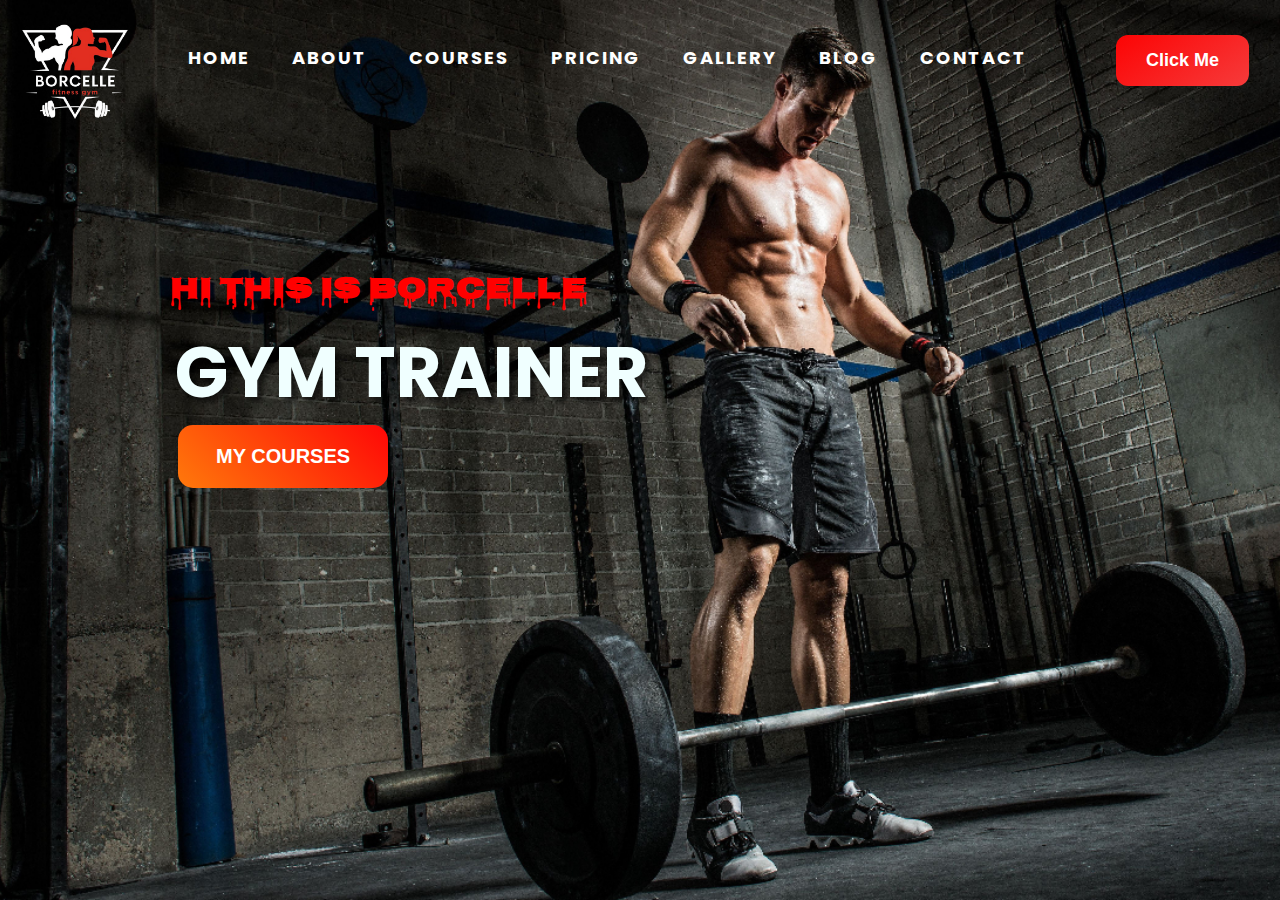
<file: index.html>
<!DOCTYPE html>
<html lang="en">

<head>
    <meta charset="UTF-8">
    <meta name="viewport" content="width=device-width, initial-scale=1.0">
    <title>Document</title>
    <link rel="stylesheet" href="style.css">
    <link rel="stylesheet" href="https://cdnjs.cloudflare.com/ajax/libs/font-awesome/6.7.2/css/all.min.css">
</head>

<body>
    <div id="header">
        <div id="image">
            <div id="logo">
                <img src="./canva-white-red-simple-flat-fitness-gym-logo-Fm7VAyJzv0o-removebg-preview.png" alt=""
                    srcset="" id="king" height="145px" width="170px">
            </div>
            <div id="toggleButton"><img src="./menu (2).png" alt="" id="ico"></i></div>

            <nav id="list">
                
                <ul>
                    <li><a href="" class="home-link">HOME</a></li>
                    <li><a href="./ddd/index.html">ABOUT</a></li>
                    <li><a href="">COURSES</a></li>
                    <li><a href="">PRICING</a></li>
                    <li><a href="">GALLERY</a></li>
                    <li class="nav"><a href="">BLOG</a></li>
                    <li><a href="">CONTACT</a></li>
                    <li><div id="closeButton"><i class="fa-solid fa-xmark fa-2xl" style="color: #ff0000;"></i></div></li>
                </ul>

                </button>
                <div class="jk">
                    <button class="glow-button">Click Me</button>
                </div>
            </div>
        </nav>
<div class="meent"></div>
        <div class="main">
            <h1 class="heading">HI THIS IS BORCELLE</h1>
            <h2 class="head">GYM TRAINER</h2>
            <button class="premium-btn">
                MY COURSES
                <div class="glow-effect"></div>
        </div>

       

    </div>
    <script>
        document.getElementById('toggleButton').addEventListener('click', function() {
            var ul = document.querySelector('nav ul');
            ul.classList.toggle('active');
        });

        document.getElementById('closeButton').addEventListener('click', function() {
            var ul = document.querySelector('nav ul');
            ul.classList.remove('active');
        });
    </script>
</body>

</html>
</file>
<file: style.css>
@import url('https://fonts.googleapis.com/css2?family=Poppins:ital,wght@0,100;0,200;0,300;0,400;0,500;0,600;0,700;0,800;0,900;1,100;1,200;1,300;1,400;1,500;1,600;1,700;1,800;1,900&display=swap');

@import url('https://fonts.googleapis.com/css2?family=Nosifer&family=Poppins:ital,wght@0,100;0,200;0,300;0,400;0,500;0,600;0,700;0,800;0,900;1,100;1,200;1,300;1,400;1,500;1,600;1,700;1,800;1,900&display=swap');

* {
  box-sizing: border-box;
  margin: 0;
  padding: 0;
  font-family: "poppins" sans-serif;
}

body {
  background-image: url(./wallpaperflare.com_wallpaper.jpg);
  background-size: cover;
  background-position: center;
  background-repeat: no-repeat;
  height: 100vh;
  font-family: "poppins" Arial, Helvetica, sans-serif;
}


#list ul {
  display: flex;
  position: relative;
  top: -100px;
  left: -17px;
  list-style: none;
  display: flex;
  justify-content: center;
  gap: 32px;
  margin: 0;
  padding: 0;
  font-family: "Poppins", serif;
  font-weight: bolder;
  font-size: 17px;
  letter-spacing: 2px;
  word-spacing: 5px;
}

#list ul li {
  display: inline-block;
  font-size: 16px;
}

#list ul li a {
  text-decoration: none;
  padding: 10px;
  color: white;
}

#list ul li a {
  position: relative;
  text-decoration: none;
  color: white;
  padding: 5px;
  transition: color 0.3s ease;
}

#list ul li a::after {
  content: "";
  position: absolute;
  left: 0;
  bottom: -5px;
  width: 0%;
  height: 2px;
  background-color: rgb(241, 42, 42);
  transition: width 0.3s ease-in-out;
}

#list ul li a:hover {
  color: rgba(255, 255, 255, 0.932);
  transform: scale(1.05);
  box-shadow: 0 8px 20px rgba(0, 0, 0, 0.3);
  border: 1px solid red;
  background-color: red;
  border-radius: 5px;
  color: white;

}

#list ul li a:hover::after {
  width: 100%;
}

#list ul li a.home-link {

  color: rgb(255, 255, 255);
}

.meent {
  text-align: center;
  position: relative;
}

.heading {
  font-size: 4rem;
  margin: 0;
  animation: fadeIn 2s ease-in-out, float 3s ease-in-out infinite;
}


.head {
  font-size: 2rem;
  margin: 10px 0;
  animation: slideIn 1.5s ease-in-out;
}


.premium-btn {
  padding: 15px 30px;
  font-size: 1.2rem;

  background-color: #ff4757;
  border: none;
  border-radius: 50px;
  cursor: pointer;
  position: relative;
  overflow: hidden;
  transition: background-color 0.3s ease;
  animation: pulse 2s infinite;
}

.premium-btn:hover {
  background-color: #ff6b81;
}


.glow-effect {
  position: absolute;
  top: 0;
  left: 0;
  width: 100%;
  height: 100%;
  /* background: radial-gradient(circle, rgba(255, 255, 255, 0.4) 10%, transparent 10.01%); */
  animation: glow 2s infinite;
}

#king {
  width: 140px;
  height: auto;
  margin-left: 5px;
}


@keyframes fadeIn {
  from {
    opacity: 0;
  }

  to {
    opacity: 1;
  }
}

@keyframes float {

  0%,
  100% {
    transform: translateY(0);
  }

  50% {
    transform: translateY(-20px);
  }
}

@keyframes slideIn {
  from {
    transform: translateX(-100%);
    opacity: 0;
  }

  to {
    transform: translateX(0);
    opacity: 1;
  }
}

@keyframes pulse {

  0%,
  100% {
    transform: scale(1);
  }

  50% {
    transform: scale(1.05);
  }
}

@keyframes glow {
  0% {
    transform: scale(0.8);
    opacity: 0.5;
  }

  50% {
    transform: scale(1.2);
    opacity: 1;
  }
  

  100% {
    transform: scale(0.8);
    opacity: 0.5;
  }
}

.heading {
  color: red;
  font-family: "Nosifer", serif;
  font-style: normal;
  position: absolute;
  top: 265px;
  left: 170px;
  font-size: 30px;
  font-weight: bolder;

}


.head {
  color: azure;
  font-family: "poppins", serif;
  font-style: normal;
  position: absolute;
  top: 310px;
  left: 175px;
  font-size: 70px;
  font-weight: bolder;
  text-shadow: 5px 5px 5px rgba(1, 0, 1, 0.5);
  background-color: transparent;
}

.premium-btn {
  position: relative;
  padding: 20px 38px;
  font-size: 20px;
  font-weight: bold;
  text-transform: uppercase;
  color: #fff;
  background: linear-gradient(45deg, #ff790b, #ff0707);
  border: none;
  border-radius: 15px;
  cursor: pointer;
  overflow: hidden;
  transition: all 0.4s ease;
  top: 417px;
  left: 178px;
}

.premium-btn::before {
  content: '';
  position: absolute;
  top: 0;
  left: -100%;
  width: 100%;
  height: 100%;
  background: linear-gradient(120deg,
      transparent,
      rgba(255, 255, 255, 0.3),
      transparent);
  animation: shine 3s infinite;
}

@keyframes shine {
  0% {
    left: -100%;
  }

  20% {
    left: 100%;
  }

  100% {
    left: 100%;
  }
}

.premium-btn::after {
  content: '';
  position: absolute;
  inset: -3px;
  background: linear-gradient(45deg,
      #a00a23,
      #ff2929,
      #ad2436,
      #fd3030);
  filter: blur(15px);
  transition: all 0.4s ease;
  opacity: 0;
  z-index: -1;
}

.premium-btn:hover {
  transform: scale(1.05) translateY(-3px);
  box-shadow:
    0 0 20px rgba(255, 2, 2, 0.5),
    0 0 40px rgba(180, 10, 10, 0.3);
  letter-spacing: 2px;
}

.premium-btn:hover::after {
  opacity: 1;
}

.premium-btn:active {
  transform: scale(0.95);
}

.glow-effect {
  position: absolute;
  width: 100%;
  height: 100%;
  top: 0;
  left: 0;
  border-radius: 15px;
  animation: glow 2s infinite;
}

@keyframes glow {
  0% {
    box-shadow: 0 0 10px rgba(255, 102, 0, 0.5);
  }

  50% {
    box-shadow: 0 0 20px rgba(255, 0, 0, 0.7),
      0 0 30px rgba(255, 30, 0, 0.5);
  }

  100% {
    box-shadow: 0 0 10px rgba(252, 42, 42, 0.5);
  }
}

.jk {
  text-align: end;
  margin: -136px 31px;
}


.glow-button {
  position: relative;
  padding: 15px 30px;
  border: none;
  border-radius: 12px;
  background: linear-gradient(145deg, #fc0404, #f63b3b);
  color: white;
  font-size: 18px;
  font-weight: bold;
  cursor: pointer;
  transition: all 0.3s ease;
  overflow: hidden;
}

.glow-button::before {
  content: '';
  position: absolute;
  top: -2px;
  left: -2px;
  right: -2px;
  bottom: -2px;
  background: linear-gradient(145deg, #c53030, #f63b3b);
  z-index: -1;
  border-radius: 14px;
  filter: blur(15px);
  opacity: 0;
  transition: opacity 0.3s ease;
}

.meent {
  display: flex;
  align-items: center;
  justify-content: center;
  /* height: 100vh;   */
}

.glow-button:hover {
  transform: translateY(-3px) scale(1.05);
  box-shadow: 0 10px 20px rgba(230, 31, 31, 0.4);
}

.glow-button:hover::before {
  opacity: 0.7;
}

.glow-button:active {
  transform: translateY(0) scale(0.95);
}

#list ul.active {
  top: 0;
}


#toggleButton,
#closeButton {
  display: none;
}

#list ul li a {
  color: white;
  text-decoration: none;
  font-size: 18px;
}

@media (max-width: 1024px) {
  #list ul li a {
    font-size: 14px;
    position: relative;
    top: 10px;
    word-spacing: 0px;
    margin: 0px;
  }

  .jk {
    text-align: end;
    margin: -129px 31px;
  }

  .heading {
    margin-top: -70px;
    margin-left: -60px;
    font-size: 20px;
  }

  .head {
    margin-top: -80px;
    margin-left: -58px;
    font-size: 35px;
  }

  .premium-btn {
    padding: 20px 30px;
    font-size: 14px;
    position: absolute;
    top: 289px;
    left: 123px;
  }

  #king {
    width: 120px;
    height: 120px;
  }
}

@media (max-width: 768px) {
  #list ul {
    border-radius: 5px;
    line-height: 3;
    display: block;
    text-align: center;
    width: 100%;
    height: auto;
    background-color: #333333a4;
    position: fixed;
    z-index: 1000;
    top: -100%;
    left: 0;
    right: 0;
    transition: top 0.5s;
    padding: 10px 0;
  }

  .meent {
    position: relative;
    top: -150px;
  }

  .heading {
    margin-top: -70px;
    margin-left: -60px;
    font-size: 20px;
  }

  .head {
    margin-top: -80px;
    margin-left: -58px;
    font-size: 35px;
  }

  .premium-btn {
    padding: 20px 30px;
    font-size: 14px;
    position: relative;
    top: 410x;
    margin-top: 22px;
  }

  #king {
    width: 120px;
    height: 120px;
  }

  #toggleButton,
  #closeButton {
    display: block;
  }

  .dropdown {
    display: none;
  }

  /* .img {
    width: 50px;
    height: 50px;
  } */



  #list ul {
    border-radius: 5px;
    line-height: 3;
    display: block;
    text-align: center;
    width: 100%;
    height: auto;
    background-color: #333333a4;
    position: fixed;
    z-index: 1000;
    top: -100%;
    left: 0;
    right: 0;
    transition: top 0.5s;
    padding: 10px 0;
  }

  .premium-btn {
    padding: 15px 20px;
    font-size: 20px;
    position: relative;
    top: 150px;
    left: 123px;
  }

  .jk {
    display: none;
  }

  #ico {
    float: right;
    width: 37px;
    height: 37px;
    position: relative;
    top: -96px;
    left: -9px;
    align-items: center;
    justify-items: center;


  }

  #list ul.active {
    top: 0;
  }

  #list ul li {
    display: block;
    margin: 0 15px;
  }

  #list ul li a {
    color: white;
    text-decoration: none;
    font-size: 18px;
  }
}

@media (max-width: 425px) {
  #list ul {
    border-radius: 5px;
    line-height: 3;
    display: block;
    text-align: center;
    width: 100%;
    height: auto;
    background-color: #333333a4;
    position: fixed;
    z-index: 1000;
    top: -100%;
    left: 0;
    right: 0;
    transition: top 0.5s;
    padding: 10px 0;
  }

  .meent {
    position: relative;
    top: -150px;
  }

  .heading {
    margin-top: -77px;
    margin-left: -90px;
    font-size: 20px;
  }

  .head {
    margin-top: -87px;
    margin-left: -80px;
    font-size: 35px;
  }

  #king {
    width: 90px;
    height: 90px;
  }

  .premium-btn {
    padding: 20px 30px;
    font-size: 14px;
    margin-top: 6px;
    margin-left: -27px;

  }

  #toggleButton,
  #closeButton {
    display: block;
  }

  .dropdown {
    display: none;
  }

  /* .img {
    width: 50px;
    height: 50px;
  } */

  #ico {
    float: right;
    width: 30px;
    height: 30px;
    position: relative;
    top: -69px;
    left: -9px;

  }

  #list ul {
    border-radius: 5px;
    line-height: 3;
    display: block;
    text-align: center;
    width: 100%;
    height: auto;
    background-color: #333333a4;
    position: fixed;
    z-index: 1000;
    top: -100%;
    left: 0;
    right: 0;
    transition: top 0.5s;
    padding: 10px 0;
  }

  .premium-btn {
    padding: 20px 30px;
    font-size: 14px;
    position: relative;
    top: 178px;
    left: 123px;
  }

  .jk {
    display: none;
  }

  #list ul.active {
    top: 0;
  }

  #list ul li {
    display: block;
    margin: 0 15px;
  }

  #list ul li a {
    color: white;
    text-decoration: none;
    font-size: 18px;
  }
}

@media (max-width: 375px) {
  #list ul {
    border-radius: 5px;
    line-height: 3;
    display: block;
    text-align: center;
    width: 100%;
    height: auto;
    background-color: #333333a4;
    position: fixed;
    z-index: 1000;
    top: -100%;
    left: 0;
    right: 0;
    transition: top 0.5s;
    padding: 10px 0;
  }

  .meent {
    position: relative;
    top: -150px;
  }

  .heading {
    margin-top: -80px;
    margin-left: -130px;
    font-size: 20px;
  }

  .head {
    margin-top: -90px;
    margin-left: -130px;
    font-size: 35px;
  }

  #king {
    width: 90px;
    height: 90px;
  }

  .premium-btn {
    padding: 20px 26px;
    font-size: 10px;
    margin-top: 38px;
    margin-left: -67px;

  }

  #toggleButton,
  #closeButton {
    display: block;
  }

  .dropdown {
    display: none;
  }

  /* .img {
    width: 50px;
    height: 50px;
  } */

  #ico {
    float: right;
    width: 30px;
    height: 30px;
    position: relative;
    top: -69px;
    left: -9px;

  }

  #list ul {
    border-radius: 5px;
    line-height: 3;
    display: block;
    text-align: center;
    width: 100%;
    height: auto;
    background-color: #333333a4;
    position: fixed;
    z-index: 1000;
    top: -100%;
    left: 0;
    right: 0;
    transition: top 0.5s;
    padding: 10px 0;
  }

  .premium-btn {
    padding: 20px 30px;
    font-size: 14px;
    position: relative;
    top: 150px;
    left: 123px;
  }

  .jk {
    display: none;
  }

  #list ul.active {
    top: 0;
  }

  #list ul li {
    display: block;
    margin: 0 15px;
  }

  #list ul li a {
    color: white;
    text-decoration: none;
    font-size: 18px;
  }
}

@media (max-width: 320px) {
  #list ul {
    border-radius: 5px;
    line-height: 3;
    display: block;
    text-align: center;
    width: 100%;
    height: auto;
    background-color: #333333a4;
    position: fixed;
    z-index: 1000;
    top: -100%;
    left: 0;
    right: 0;
    transition: top 0.5s;
    padding: 10px 0;
  }

  .meent {
    position: relative;
    top: -150px;
  }

  .heading {
    margin-top: -80px;
    margin-left: -115px;
    font-size: 16px;
  }

  .head {
    margin-top: -100px;
    margin-left: -115px;
    font-size: 30px;
  }

  #king {
    width: 90px;
    height: 90px;
  }

  .premium-btn {
    padding: 5px 10px;
    font-size: 5px;
    margin-top: 15px;
    margin-left: -56px;

  }

  #toggleButton,
  #closeButton {
    display: block;
  }

  .dropdown {
    display: none;
  }

  /* .img {
    width: 50px;
    height: 50px;
  } */

  #ico {
    float: right;
    width: 30px;
    height: 30px;
    position: relative;
    top: -69px;
    left: -9px;

  }

  #list ul {
    border-radius: 5px;
    line-height: 3;
    display: block;
    text-align: center;
    width: 100%;
    height: auto;
    background-color: #333333a4;
    position: fixed;
    z-index: 1000;
    top: -100%;
    left: 0;
    right: 0;
    transition: top 0.5s;
    padding: 10px 0;
  }

  .premium-btn {
    padding: 15px 20px;
    font-size: 20px;
    position: relative;
    top: 150px;
    left: 123px;
  }

  .jk {
    display: none;
  }

  #list ul.active {
    top: 0;
  }

  #list ul li {
    display: block;
    margin: 0 15px;
  }

  #list ul li a {
    color: white;
    text-decoration: none;
    font-size: 18px;
  }
}
</file>
